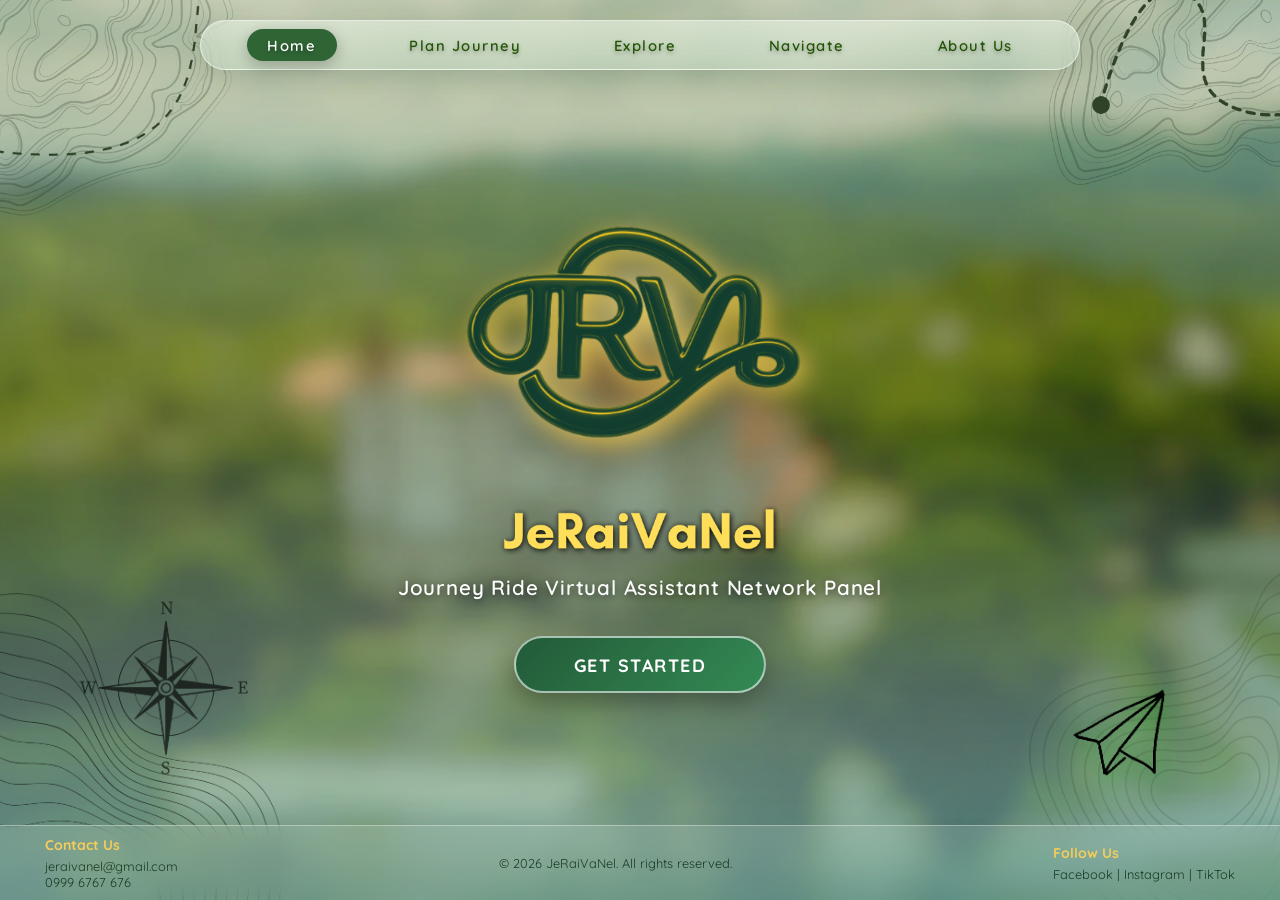
<file: index.html>
<!DOCTYPE html>
<html lang="en">
    <head>
        <meta charset="UTF-8">
        <meta name="viewport" content="width=device-width, initial-scale=1.0">
        <title>JeRaiVaNel | Home</title>

        <!-- Google Fonts -->
        <link rel="preconnect" href="https://fonts.googleapis.com">
        <link rel="preconnect" href="https://fonts.gstatic.com" crossorigin>
        <link href="https://fonts.googleapis.com/css2?family=Quicksand:wght@400;500;600;700;800&display=swap" rel="stylesheet">

        <link rel="stylesheet" href="css/indexstyle.css">
        <link rel="stylesheet" href="css/navbar.css">
        <link rel="stylesheet" href="css/effects.css">
        <link rel="stylesheet" href="css/interface.css">
        <meta property="og:type" content="website">
        
            <meta property="og:title" content="JeRaiVaNeL | Plan Your Journey">
            <meta property="og:description" content="An interactive travel website for Tarlac. Choose a scenic, foodie, or budget journey and see places along the way.">
            <meta property="og:image" content="https://jeraivanel.github.io/JeRaiVaNel/images/index-logo.png">
            <meta property="og:url" content="https://jeraivanel.github.io/JeRaiVaNel/">
            <meta name="twitter:card" content="summary_large_image">
    </head>

    <body>
    <div class="page">

        <!-- Navigation Bar -->
        <nav id="navbar" class="navbar">
    <ul class="nav-links">
        <li><a href="index.html" class="active">Home</a></li>
        <li><a href="plan-journey.html">Plan Journey</a></li>
        <li><a href="explore.html">Explore</a></li>
        <li><a href="navigate.html">Navigate</a></li>
        <li><a href="about.html">About Us</a></li>
    </ul>
    </nav>

        <div class="stage">

            <!-- Corner topo graphics -->
            <img src="images/index-corner-tl.png" alt="" class="bg-element corner-tl">
            <img src="images/index-corner-tr.png" alt="" class="bg-element corner-tr">
            <img src="images/index-corner-bl.png" alt="" class="bg-element corner-bl">
            <img src="images/index-corner-br.png" alt="" class="bg-element corner-br">


            <!-- Animated Airplane GIF -->
            <img src="images/index-airplane.gif" alt="Flying Airplane" class="airplane-moving">

            <main>
                <img src="images/index-logo.png" alt="JeRaiVaNel Logo" class="main-logo">
                <img src="images/index-name.png" alt="JeRaiVaNel" class="name-img">
                <p class="subtitle">Journey Ride Virtual Assistant Network Panel</p>
                <a href="plan-journey.html" class="get-started">GET STARTED</a>
            </main>

        </div>

        <footer>
            <section>
        <h2>Contact Us</h2>
        <p><a href="mailto:jeraivanel@gmail.com">jeraivanel@gmail.com</a></p>
        <p><a href="tel:+639996767676">0999 6767 676</a></p>
    </section>

    <p>&copy; 2026 JeRaiVaNel. All rights reserved.</p>

    <section>
        <h2>Follow Us</h2>
        <p>
            <a href="https://www.facebook.com/profile.php?id=61596336187530" target="_blank" rel="noopener noreferrer">Facebook</a> |
            <a href="https://www.instagram.com/jeraivanel?vrfl=MW1zdnoyZTRwdXl5dw==">Instagram</a> |
            <a href="https://www.tiktok.com/@jeraivanel_?_r=1&_t=ZS-9BHvEFUWlsn">TikTok</a>
        </p>
    </section>
        </footer>

    </div>
        <script src="js/effects.js" defer></script>
    </body>
</html>
</file>
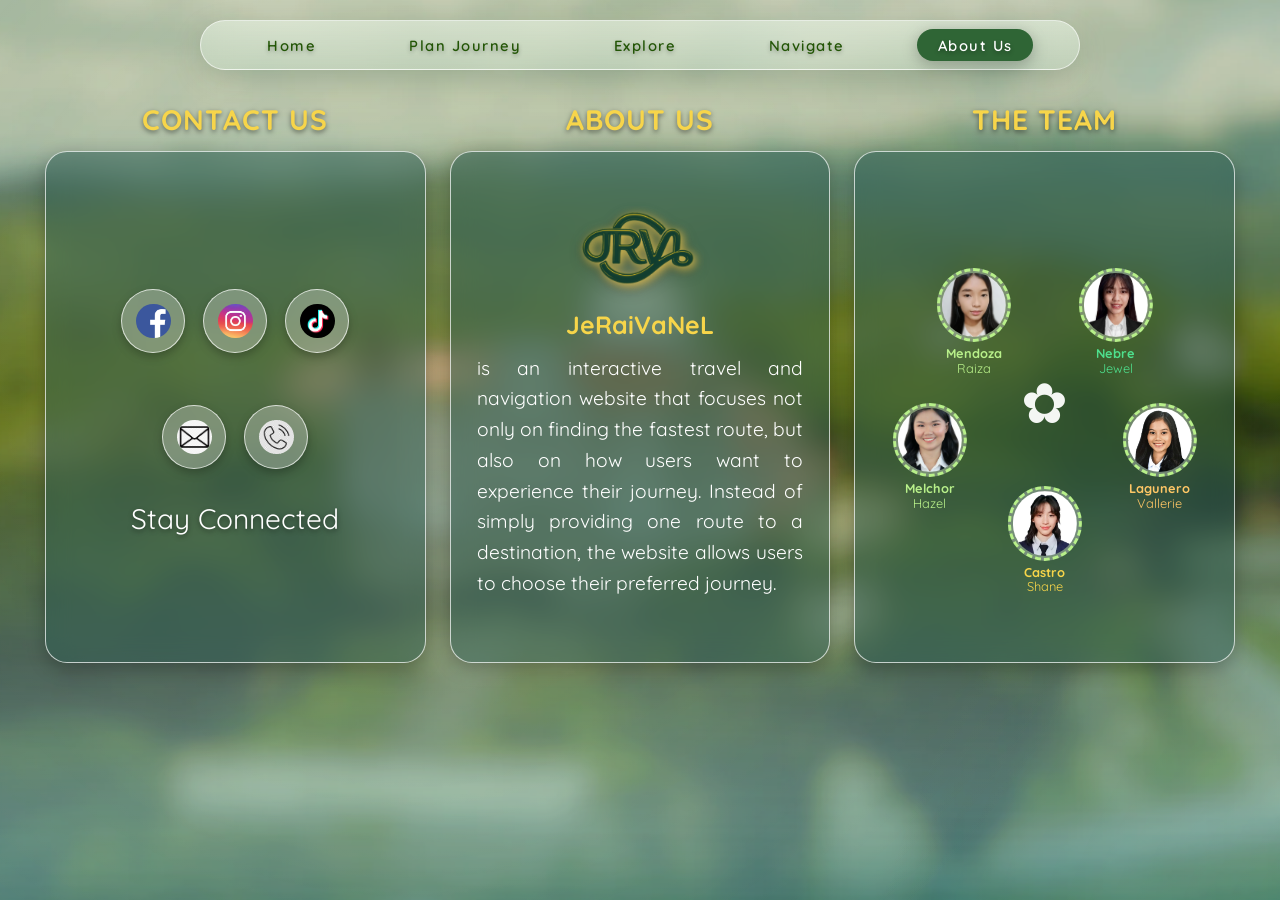
<file: about.html>
<!DOCTYPE html>
  <html lang="en">
    <head>
      <meta charset="UTF-8">
      <meta name="viewport" content="width=device-width, initial-scale=1.0">

      <title>About Us | JeRaiVaNel</title>

      <link rel="preconnect" href="https://fonts.googleapis.com">
      <link rel="preconnect" href="https://fonts.gstatic.com" crossorigin>
      <link href="https://fonts.googleapis.com/css2?family=Quicksand:wght@400;500;600;700;800&display=swap" rel="stylesheet">
      <link rel="stylesheet" href="css/base.css">
      <link rel="stylesheet" href="css/navbar.css">
      <link rel="stylesheet" href="css/effects.css">
      <link rel="stylesheet" href="css/about.css">
      <link rel="stylesheet" href="css/interface.css">
    </head>

        <body data-page="about">
        <nav id="navbar" class="navbar">
          <ul class="nav-links">
            <li><a href="index.html">Home</a></li>
            <li><a href="plan-journey.html">Plan Journey</a></li>
            <li><a href="explore.html">Explore</a></li>
            <li><a href="navigate.html">Navigate</a></li>
            <li><a href="about.html" class="active">About Us</a></li>
          </ul>
        </nav>
        <main class="page">
          <div class="ab-cols">
            <div class="col"><h2>CONTACT US</h2>
              <section class="glass ab-card">
                <p class="social-row">
                  <!--here put thee links to socmeds sa #-->
                  <a href="https://www.facebook.com/profile.php?id=61596336187530" class="social" title="Facebook"><img src="images/facebook.png" alt="Facebook"></a>
                  <a href="https://www.instagram.com/jeraivanel?vrfl=MW1zdnoyZTRwdXl5dw==" class="social" title="Instagram"><img src="images/instagram.jpg" alt="Instagram"></a>
                  <a href="https://www.tiktok.com/@jeraivanel_?_r=1&_t=ZS-9BHvEFUWlsn" class="social" title="TikTok"><img src="images/tiktok.png" alt="TikTok"></a>
                </p>
                <p class="social-row">
                  <a href="mailto:jeraivanel@gmail.com" class="social" title="Email"><img src="images/email.jpg" alt="Email"></a>
                  <a href="tel:+639996767676" class="social" title="Phone"><img src="images/phone.jpg" alt="Phone"></a>
                </p>
                <h3 class="light">Stay Connected</h3>
              </section></div>
            <div class="col"><h2>ABOUT US</h2>
              <section class="glass ab-card"><img class="about-logo" src="images/index-logo.png" alt="JeRaiVaNeL logo"><p class="about-text"><strong>JeRaiVaNeL</strong> is an interactive travel and navigation website that focuses not only on finding the fastest route, but also on how users want to experience their journey. Instead of simply providing one route to a destination, the website allows users to choose their preferred journey.</p></section></div>
            <div class="col"><h2>THE TEAM</h2>
              <section class="glass ab-card"><ul class="team">
                <li class="member m1"><img src="images/raiza.jpg" alt="Raiza Mendoza"><p>Mendoza<span>Raiza</span></p></li>
                <li class="member m2"><img src="images/jewel.jpg" alt="Jewel Nebre"><p>Nebre<span>Jewel</span></p></li>
                <li class="member m3"><img src="images/hazel.jpg" alt="Hazel Melchor"><p>Melchor<span>Hazel</span></p></li>
                <li class="member m4"><img src="images/val.png" alt="Vallerie Lagunero"><p>Lagunero<span>Vallerie</span></p></li>
                <li class="member m5"><img src="images/shane.jpg" alt="Shane Castro"><p>Castro<span>Shane</span></p></li>
              </ul></section></div>
          </div>
        </main>
            <script src="js/effects.js" defer></script>
        </body>
</html>
</file>
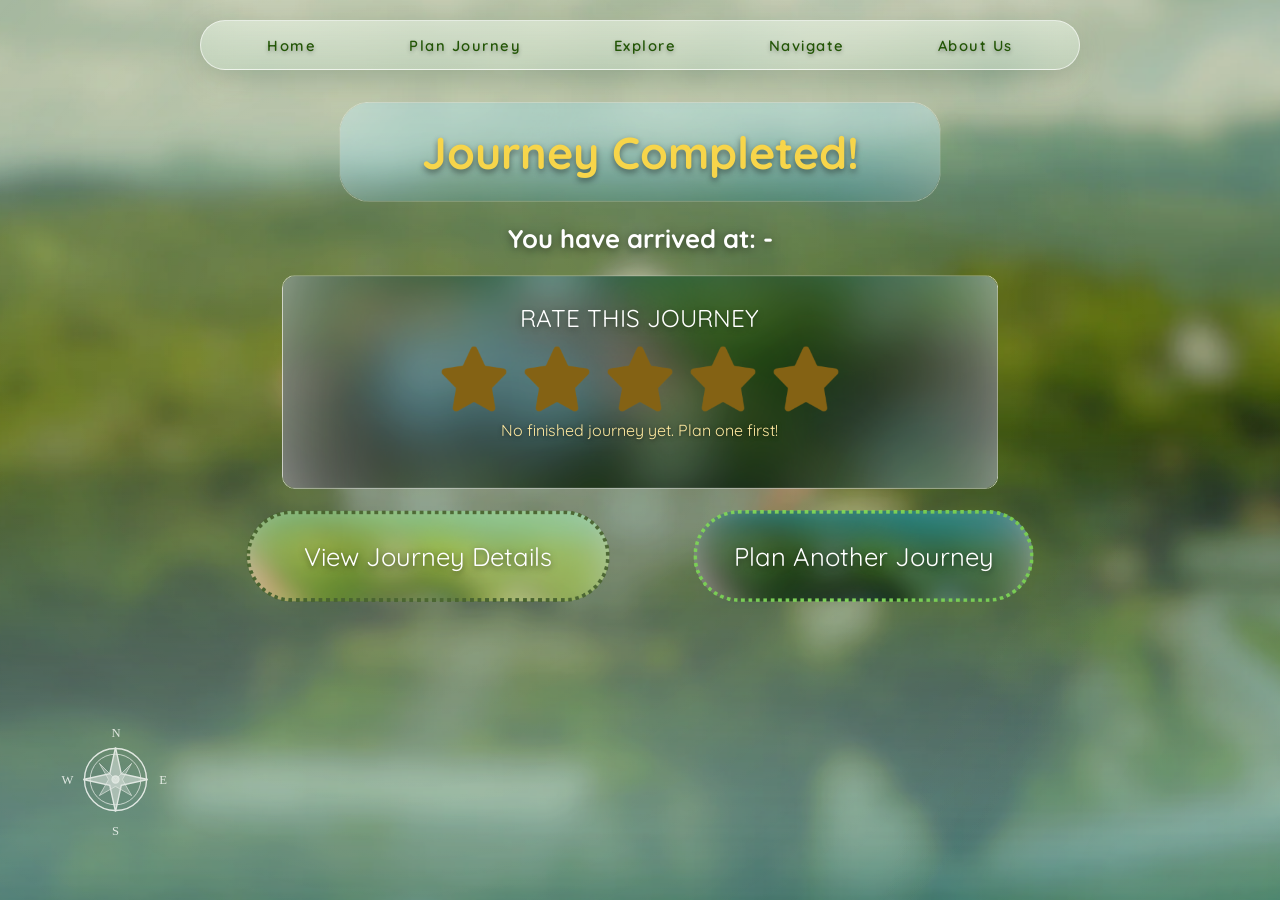
<file: complete-journey.html>
<!DOCTYPE html>
  <html lang="en">
    <head>
      <meta charset="UTF-8">
      <meta name="viewport" content="width=device-width, initial-scale=1.0">

      <title>Journey Completed | JeRaiVaNel</title>

      <link rel="preconnect" href="https://fonts.googleapis.com">
      <link rel="preconnect" href="https://fonts.gstatic.com" crossorigin>
      <link href="https://fonts.googleapis.com/css2?family=Quicksand:wght@400;500;600;700;800&display=swap" rel="stylesheet">
      <link rel="stylesheet" href="css/base.css">
      <link rel="stylesheet" href="css/navbar.css">
      <link rel="stylesheet" href="css/effects.css">
      <link rel="stylesheet" href="css/complete.css">
      <link rel="stylesheet" href="css/interface.css">
    </head>
    
        <body class="page-complete" data-page="complete">
        <nav id="navbar" class="navbar">
          <ul class="nav-links">
            <li><a href="index.html">Home</a></li>
            <li><a href="plan-journey.html">Plan Journey</a></li>
            <li><a href="explore.html">Explore</a></li>
            <li><a href="navigate.html">Navigate</a></li>
            <li><a href="about.html">About Us</a></li>
          </ul>
        </nav>
        <main class="page finish">
          <div class="banner" >Journey Completed!</div>
          <p class="arrived"><span>You have arrived at:</span> <span id="completed-place">...</span></p>
          <section class="rate">
            <h2 >RATE THIS JOURNEY</h2>
            <div class="stars" role="group" aria-label="Rate this journey from 1 to 5 stars">
              <button class="star" type="button" aria-label="1 star"></button><button class="star" type="button" aria-label="2 stars"></button>
              <button class="star" type="button" aria-label="3 stars"></button><button class="star" type="button" aria-label="4 stars"></button>
              <button class="star" type="button" aria-label="5 stars"></button>
            </div>
            <p id="rating-msg" class="msg"></p>
          </section>
          <div class="done-act">
            <a id="view-link" class="pic-btn pic-view" href="journey-details.html" >View Journey Details</a>
            <a id="plan-link" class="pic-btn pic-plan" href="plan-journey.html">Plan Another Journey</a>
          </div>
        </main>
        <div class="compass" aria-hidden="true"></div>
        <script src="js/app.js"></script>
            <script src="js/effects.js" defer></script>
        </body>
  </html>
</file>
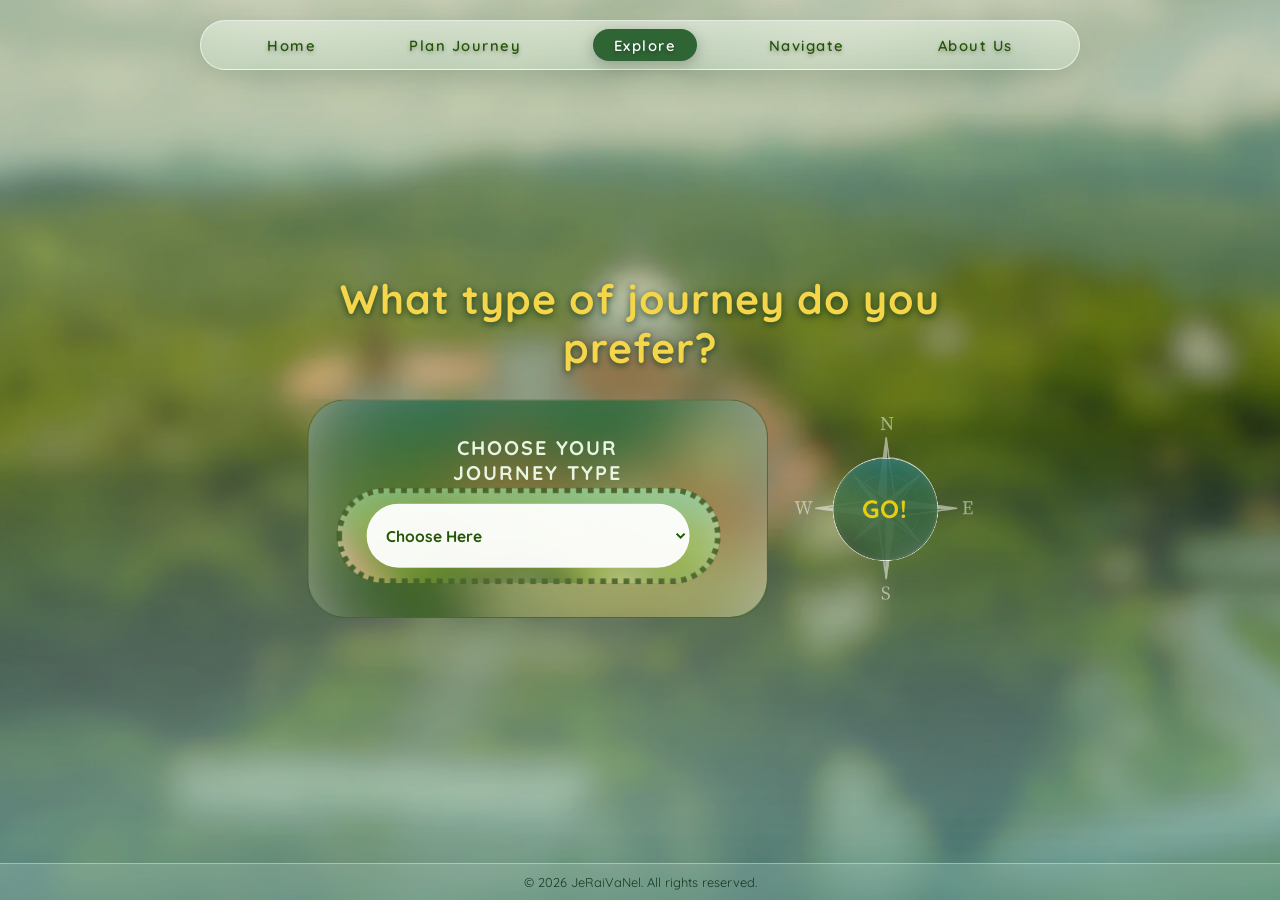
<file: explore.html>
<!DOCTYPE html>
<html lang="en">
<head>
    <meta charset="UTF-8">
    <meta name="viewport" content="width=device-width, initial-scale=1.0">
    <title>JeRaiVaNel | Explore</title>

    <link rel="stylesheet" href="css/explorestyle.css">
    <link rel="stylesheet" href="css/navbar.css">
    <link rel="stylesheet" href="css/effects.css">

    <link rel="preconnect" href="https://fonts.googleapis.com">
    <link rel="preconnect" href="https://fonts.gstatic.com" crossorigin>
    <link href="https://fonts.googleapis.com/css2?family=Quicksand:wght@400;500;600;700;800&display=swap" rel="stylesheet">
    <link rel="stylesheet" href="css/interface.css">
</head>
    <body>

        <nav id="navbar" class="navbar">
        <ul class="nav-links">
            <li><a href="index.html">Home</a></li>
            <li><a href="plan-journey.html">Plan Journey</a></li>
            <li><a href="explore.html" class="active">Explore</a></li>
            <li><a href="navigate.html">Navigate</a></li>
            <li><a href="about.html">About Us</a></li>
    </ul>
    </nav>

        <main>
            <h1>What type of journey do you prefer?</h1>

            <!-- JOURNEY TYPE CARD + GO BUTTON (side by side) -->
            <div class="journey-row">

                <section class="select-card">
                    <img src="images/E_type.png" class="card-border" alt="">

                    <h2 class="border-title">CHOOSE YOUR<br>JOURNEY TYPE</h2>

                    <div class="pill">
                        <img src="images/E_choose_here.png" alt="">
                        <label for="journey-type" class="sr-only">Journey type</label>
                        <select id="journey-type" name="journey-type">
                            <option value="">Choose Here</option>
                            <option value="Scenic">Scenic</option>
                            <option value="Foodie">Foodie</option>
                            <option value="Budget">Budget</option>
                        </select>
                    </div>
                </section>

                <button type="button" id="save-type-btn" aria-label="Go">
                    <img src="images/E_button.png" class="next-image" alt="">
                    <span class="next-subtitle">GO!</span>
                </button>

            </div>

            <p id="type-message" aria-live="polite"></p>
        </main>

        <footer>
            <p>&copy; 2026 JeRaiVaNel. All rights reserved.</p>
        </footer>

        <script src="js/journey.js"></script>
        <script src="js/explore.js"></script>
        <script src="js/effects.js" defer></script>
    </body>
</html>
</file>
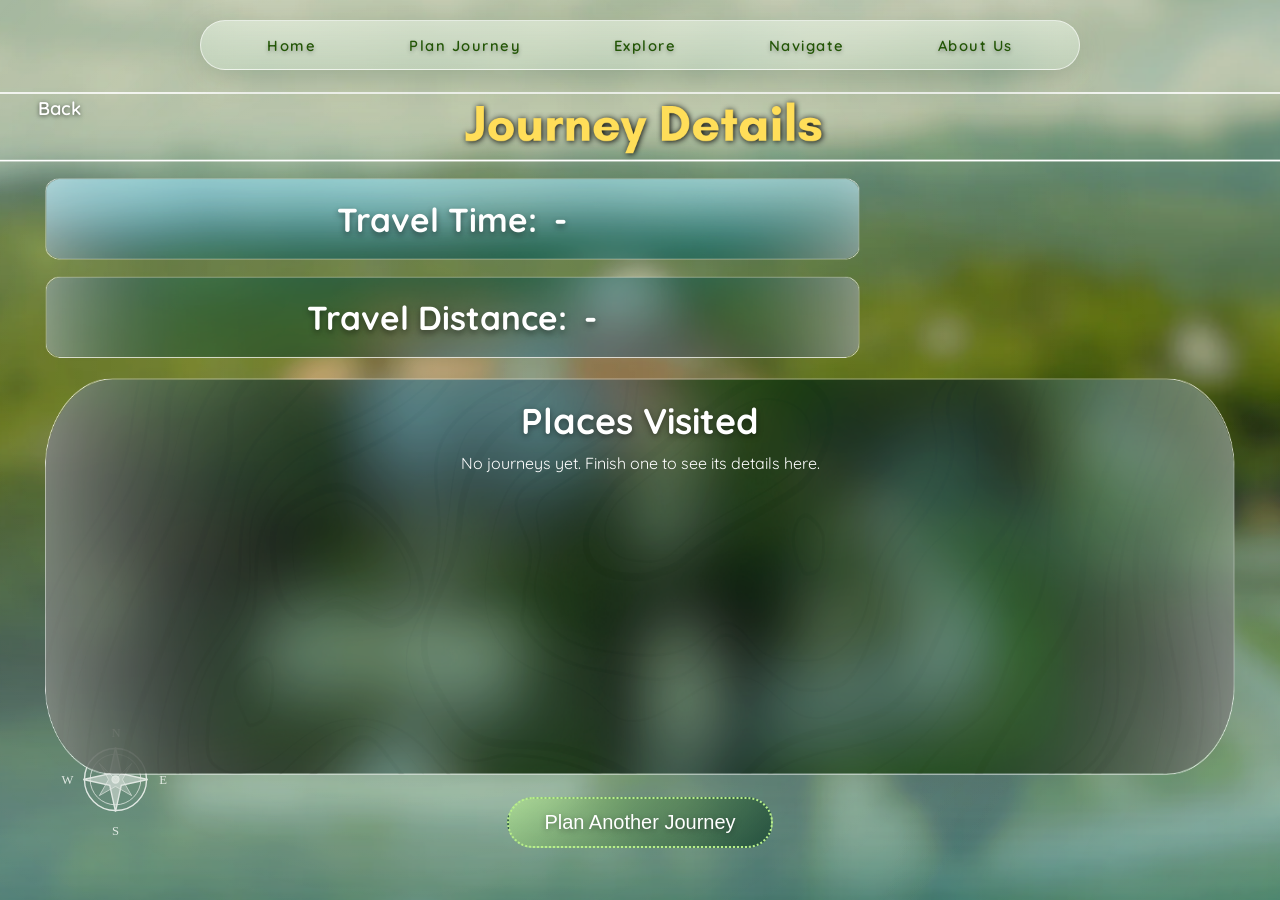
<file: journey-details.html>
<!DOCTYPE html>
  <html lang="en">
    <head>
      <meta charset="UTF-8">
      <meta name="viewport" content="width=device-width, initial-scale=1.0">

      <title>Journey Details | JeRaiVaNel</title>
      
      <link rel="preconnect" href="https://fonts.googleapis.com">
      <link rel="preconnect" href="https://fonts.gstatic.com" crossorigin>
      <link href="https://fonts.googleapis.com/css2?family=Quicksand:wght@400;500;600;700;800&display=swap" rel="stylesheet">
      <link rel="stylesheet" href="css/base.css">
      <link rel="stylesheet" href="css/navbar.css">
      <link rel="stylesheet" href="css/effects.css">
      <link rel="stylesheet" href="css/details.css">
          <link rel="stylesheet" href="css/interface.css">
      </head>
      <body data-page="details">
      <nav id="navbar" class="navbar">
        <ul class="nav-links">
          <li><a href="index.html">Home</a></li>
          <li><a href="plan-journey.html">Plan Journey</a></li>
          <li><a href="explore.html">Explore</a></li>
          <li><a href="navigate.html">Navigate</a></li>
          <li><a href="about.html">About Us</a></li>
        </ul>
      </nav>
      <main class="page dt">
        <a class="back" href="complete-journey.html" data-back>Back</a>
        <img class="dt-title" src="images/jd-title.png" alt="Journey Details">
        <section class="dt-top">
          <div>
            <p class="stat stat-time">Travel Time:<span id="dt-time">...</span></p>
            <p class="stat stat-dist">Travel Distance:<span id="dt-dist">...</span></p>
            <p class="route-line" id="dt-route" hidden></p>
          </div>
          <div class="badge" id="dt-badge"></div>
        </section>
        <section class="visited">
          <h2 >Places Visited</h2>
          <ul id="dt-places" class="polaroids"></ul>
        </section>
        <div class="dt-act"><a class="btn" href="plan-journey.html">Plan Another Journey</a></div>
      </main>
      <div class="compass" aria-hidden="true"></div>
      <script src="js/app.js"></script>
          <script src="js/effects.js" defer></script>
      </body>
</html>
</file>
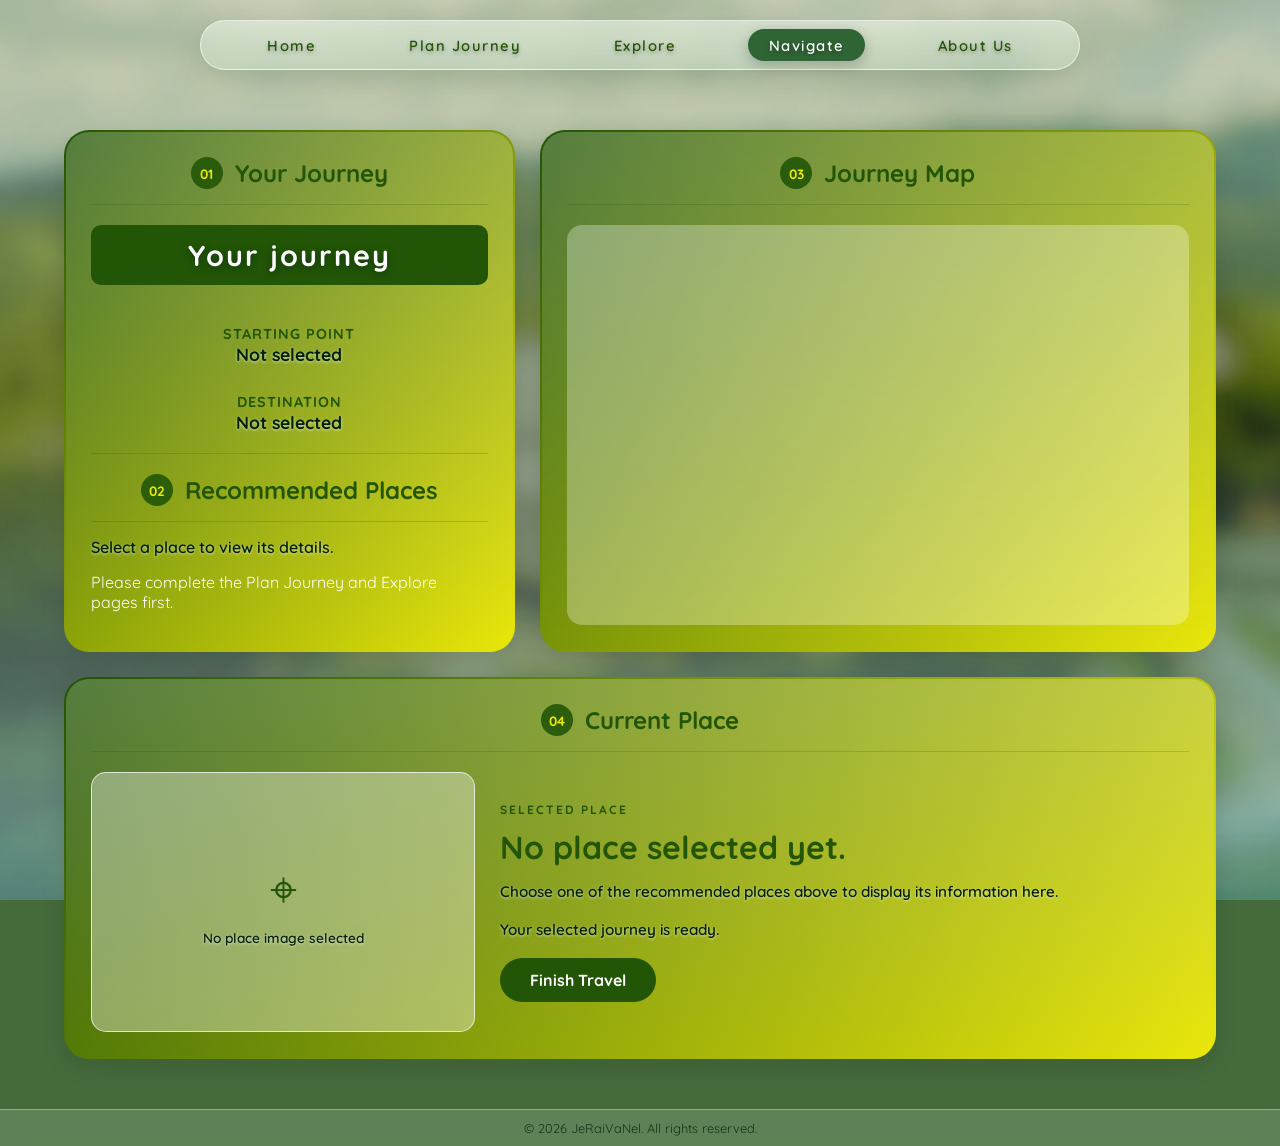
<file: navigate.html>
<!DOCTYPE html>
<html lang="en">

<head>
    <meta charset="UTF-8">
    <meta name="viewport" content="width=device-width, initial-scale=1.0">

    <title>JeRaiVaNeL | Navigate</title>

    <!-- Google Font -->
    <link rel="preconnect" href="https://fonts.googleapis.com">
    <link rel="preconnect" href="https://fonts.gstatic.com" crossorigin>
    <link href="https://fonts.googleapis.com/css2?family=Quicksand:wght@400;500;600;700;800&display=swap" rel="stylesheet">

    <!-- CSS -->
    <link rel="stylesheet" href="css/navigatestyle.css">
    <link rel="stylesheet" href="css/navbar.css">
    <link rel="stylesheet" href="css/effects.css">
    <link rel="stylesheet" href="css/interface.css">
</head>

<body>
    <nav id="navbar" class="navbar">
  <ul class="nav-links">
    <li><a href="index.html">Home</a></li>
    <li><a href="plan-journey.html">Plan Journey</a></li>
    <li><a href="explore.html">Explore</a></li>
    <li><a href="navigate.html" class="active">Navigate</a></li>
    <li><a href="about.html">About Us</a></li>
  </ul>
</nav>

    <main>

        <!-- TOP TWO-COLUMN LAYOUT -->

        <div class="navigate-layout">

            <!-- 
                 LEFT PANEL: JOURNEY AND PLACES -->

            <section class="journey-panel">

                <div class="panel-heading">
                    <span class="panel-number">01</span>
                    <h2>Your Journey</h2>
                </div>

                <h1 id="journey-type-label">Your Journey</h1>

                <!-- STARTING POINT -->
                <div class="route-details">

                    <div class="route-item">
                        <span class="route-marker start-marker"></span>

                        <div>
                            <strong>Starting point</strong>
                            <p id="route-start">Loading...</p>
                        </div>
                    </div>

                    <div class="route-line"></div>

                    <!-- DESTINATION -->
                    <div class="route-item">
                        <span class="route-marker destination-marker"></span>

                        <div>
                            <strong>Destination</strong>
                            <p id="route-destination">Loading...</p>
                        </div>
                    </div>

                </div>


                <!-- RECOMMENDED PLACES -->

                <div class="recommended-section">

                    <div class="panel-heading">
                        <span class="panel-number">02</span>
                        <h2>Recommended Places</h2>
                    </div>

                    <p class="section-description">
                        Select a place to view its details.
                    </p>

                    <ul id="places-list">
                        <li>Place recommendations will appear here.</li>
                    </ul>

                </div>

            </section>


            <!-- 
                 RIGHT PANEL: MAP -->

            <section class="map-panel">

                <div class="panel-heading">
                    <span class="panel-number">03</span>
                    <h2>Journey Map</h2>
                </div>

                <div class="map-wrapper">

                    <iframe
                        id="map"
                        title="Map"
                        width="100%"
                        height="400">
                    </iframe>

                </div>

               

            </section>

        </div>


        <!--
             BOTTOM PANEL: CURRENT PLACE -->

        <section class="current-place-panel">

            <div class="panel-heading">
                <span class="panel-number">04</span>
                <h2>Current Place</h2>
            </div>

            <div class="current-place-layout">

                <!-- PLACE IMAGE -->

                <div class="current-place-image">

                    <img
                        id="current-place-img"
                        alt="Selected place"
                        hidden>

                    <div class="image-empty">
                        <span class="empty-icon">⌖</span>
                        <p>No place image selected</p>
                    </div>

                </div>


                <!-- PLACE INFORMATION -->

                <div class="current-place-information">

                    <span class="current-place-label">
                        SELECTED PLACE
                    </span>

                    <h2 id="current-place-name">
                        No current place selected yet
                    </h2>

                    <p id="current-place-desc">
                        Choose one of the recommended places above to
                        display its information here.
                    </p>

                    <p id="navigate-message">
                        Your selected journey is ready.
                    </p>

                    <button type="button" id="complete-btn">
                        Finish Travel
                    </button>

                </div>

            </div>

        </section>

    </main>


    <!-- 
         FOOTER - ORIGINAL -->

    <footer>
        <p>&copy; 2026 JeRaiVaNel. All rights reserved.</p>
    </footer>


    <!-- 
         JAVASCRIPT FILES -->

    <script src="js/journey.js"></script>
    <script src="js/places.js"></script>
    <script src="js/navigate.js"></script>

    <script src="js/effects.js" defer></script>
</body>
</html>
</file>
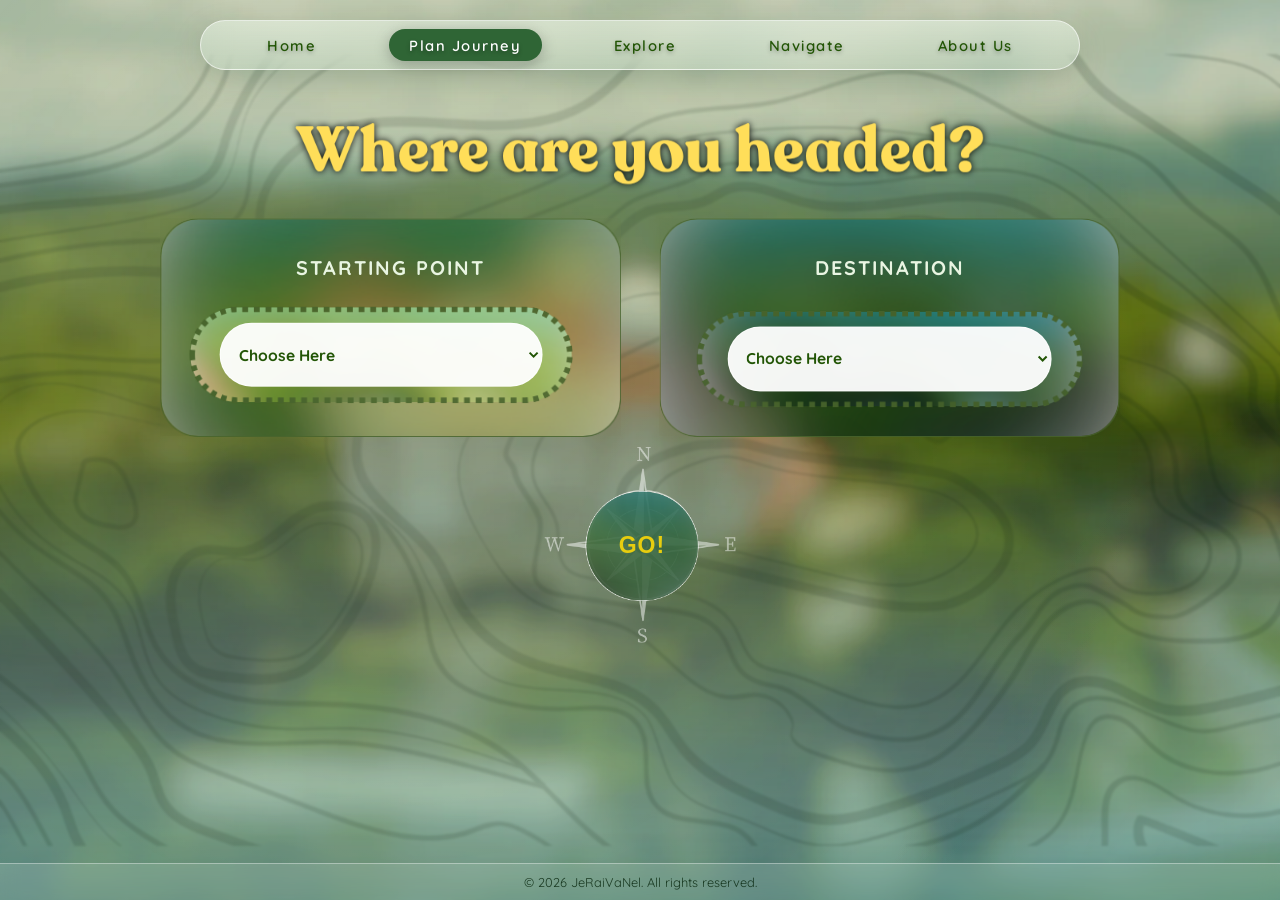
<file: plan-journey.html>
<!DOCTYPE html>
<html lang="en">
<head>
    <meta charset="UTF-8">
    <meta name="viewport" content="width=device-width, initial-scale=1.0">

    <title>JeRaiVaNeL | Plan Journey</title>

    <!-- Google Font -->
    <link rel="preconnect" href="https://fonts.googleapis.com">
    <link rel="preconnect" href="https://fonts.gstatic.com" crossorigin>
    <link href="https://fonts.googleapis.com/css2?family=Quicksand:wght@400;500;600;700;800&display=swap" rel="stylesheet">

    <!-- CSS -->
    <link rel="stylesheet" href="css/planstyle.css">
    <link rel="stylesheet" href="css/navbar.css">
    <link rel="stylesheet" href="css/effects.css">
    <link rel="stylesheet" href="css/interface.css">
</head>

<body class="page-plan">

    <div class="page-content">

        <!--
             NAVIGATION BAR
         -->

        <nav id="navbar" class="navbar">
  <ul class="nav-links">
    <li><a href="index.html">Home</a></li>
    <li><a href="plan-journey.html" class="active">Plan Journey</a></li>
    <li><a href="explore.html">Explore</a></li>
    <li><a href="navigate.html">Navigate</a></li>
    <li><a href="about.html">About Us</a></li>
  </ul>
</nav>


        <!-- 
             MAIN CONTENT
         -->

        <main class="main-content">

            <!-- HEADING IMAGE -->

            <div class="heading-container">
                <img src="images/plan-heading.png" class="heading-image" alt="Where are you headed?">
            </div>

            <!-- JOURNEY SELECTION CARDS -->
            <div class="journey-container">

                <!-- LEFT CARD: STARTING POINT -->
                <div class="select-card start-card">
                    <img src="images/plan-border-start.png" class="card-border" alt="">
                    <span class="border-title">STARTING POINT</span>
                    <div class="pill">
                        <img src="images/plan-pill-start.png" alt="">
                        <select id="start" name="start">
                            <option value="">Choose Here</option>
                            <option value="Capas">Capas</option>
                            <option value="Concepcion">Concepcion</option>
                            <option value="Tarlac City">Tarlac City</option>
                            <option value="Gerona">Gerona</option>
                            <option value="La Paz">La Paz</option>
                        </select>
                    </div>
                </div>

                <!-- RIGHT CARD: DESTINATION -->
                <div class="select-card destination-card">
                    <img src="images/plan-border-destination.png" class="card-border" alt="">
                    <span class="border-title">DESTINATION</span>
                    <div class="pill">
                        <img src="images/plan-pill-destination.png" alt="">
                        <select id="destination" name="destination">
                            <option value="">Choose Here</option>
                            <option value="Capas">Capas</option>
                            <option value="Concepcion">Concepcion</option>
                            <option value="Tarlac City">Tarlac City</option>
                            <option value="Gerona">Gerona</option>
                            <option value="La Paz">La Paz</option>
                        </select>
                    </div>
                </div>

            </div>

            <!-- NEXT BUTTON -->
            <button type="button" id="save-route-btn">
                <img src="images/plan-compass.png" class="next-image" alt="">
                <span class="next-subtitle">GO!</span>
            </button>

            <!-- ROUTE MESSAGE -->

            <p id="route-message"></p>

        </main>


        <!-- 
             FOOTER
         -->

        <footer>
           <p>&copy; 2026 JeRaiVaNel. All rights reserved.</p>
        </footer>

    </div>


    <!-- 
         JAVASCRIPT FILES -->

    <script src="js/journey.js"></script>
    <script src="js/plan-journey.js"></script>

    <script src="js/effects.js" defer></script>
</body>
</html>
</file>
<file: css/indexstyle.css>
* { margin: 0; padding: 0; box-sizing: border-box; }
img { max-width: 100%; height: auto; }

/*sizes*/

:root {
    --logo-w: clamp(280px, 30vw, 520px);
    --name-w: clamp(200px, 22vw, 380px);
    --plane-w: clamp(110px, 15vw, 215px);

    /* corner graphics: same idea as the plane - they have a minimum
       and a maximum size, so they never shrink away on small screens */
    --tl-w: clamp(170px, 28.35vw, 560px);
    --tr-w: clamp(190px, 32.67vw, 640px);
    --bl-w: clamp(250px, 44.6vw, 880px);
    --br-w: clamp(150px, 26.2vw, 520px);
    --corner-drop: clamp(0px, 5vw, 85px);   /* pushes the bottom corners down on desktop to match your original */
}

html { overflow-x: hidden; }

body {
    font-family: 'Quicksand', sans-serif;
    min-height: 100vh;
    min-height: 100dvh;
    color: #fff;
    overflow-x: hidden;
    position: relative;
}

body::before {
    content: '';
    position: fixed;
    inset: 0;
    background: rgba(255, 255, 255, 0.08);
    backdrop-filter: blur(1.5px);
    z-index: -1;
}

/* whole page grows with  content */
.page {
    position: relative;
    min-height: 100vh;
    min-height: 100dvh;
    display: flex;
    flex-direction: column;
    overflow: hidden;
}

.stage {
    position: relative;
    flex: 1;
    display: flex;
    flex-direction: column;
}

/* Corner graphics */
.bg-element {
    position: absolute;
    z-index: 1;
    pointer-events: none;
    opacity: 0.95;
    max-width: none;
    height: auto;
}

.corner-tl { width: var(--tl-w); left:  calc(var(--tl-w) * -0.323); top:    calc(var(--tl-w) * -0.300); }
.corner-tr { width: var(--tr-w); right: calc(var(--tr-w) * -0.447); top:    calc(var(--tr-w) * -0.387); }
.corner-bl { width: var(--bl-w); left:  calc(var(--bl-w) * -0.504); bottom: calc(var(--bl-w) * -0.532 - var(--corner-drop)); }
.corner-br { width: var(--br-w); right: calc(var(--br-w) * -0.251); bottom: calc(var(--br-w) * -0.239 - var(--corner-drop)); }

/* Airplane GIF sa bottom right */
.airplane-moving {
    position: absolute;
    z-index: 3;
    width: var(--plane-w);
    max-width: none;
    right: calc(var(--plane-w) * 0.6);
    bottom: calc(var(--plane-w) * -0.1);
    pointer-events: none;
    filter: drop-shadow(0 8px 12px rgba(10, 151, 8, 0.895));
}

/* Main Content  */
main {
    flex: 1;
    display: flex;
    flex-direction: column;
    align-items: center;
    justify-content: center;
    text-align: center;
    padding: clamp(100px, 9vw, 150px) 20px 40px;
    position: relative;
    z-index: 2;
}

.main-logo {
    display: block;
    width: var(--logo-w);
    margin-bottom: clamp(8px, 2.5vw, 36px);
    filter: drop-shadow(0 12px 20px rgba(0, 0, 0, 0.35));
}

.name-img {
    display: block;
    width: var(--name-w);
    margin-bottom: clamp(10px, 1.5vw, 24px);
    filter: drop-shadow(0 12px 20px rgba(0, 0, 0, 0.35));
}

.subtitle {
    font-size: clamp(0.9rem, 1.6vw, 2rem);
    font-weight: 600;
    color: #ffffff;
    text-shadow: 0 2px 10px rgba(0, 0, 0, 0.6);
    letter-spacing: 0.8px;
    margin-bottom: clamp(20px, 2.8vw, 45px);
    max-width: 92vw;
}

.get-started {
    display: inline-block;
    cursor: pointer;
    background: linear-gradient(135deg, #225a38, #348a54);
    color: #ffffff;
    padding: clamp(12px, 1.2vw, 22px) clamp(35px, 4.5vw, 80px);
    font-size: clamp(0.95rem, 1.4vw, 1.7rem);
    font-weight: 700;
    letter-spacing: 1.5px;
    text-decoration: none;
    border-radius: 50px;
    border: 2px solid rgba(255, 255, 255, 0.6);
    box-shadow: 0 10px 25px rgba(0, 0, 0, 0.3);
    transition: all 0.3s ease;
}

.get-started:hover {
    transform: translateY(-3px) scale(1.02);
    background: linear-gradient(135deg, #286d44, #3da162);
    box-shadow: 0 15px 35px rgba(0, 0, 0, 0.4);
}

/* media queries */
@media (max-width: 768px) {
    main { padding: 110px 16px 30px; }
}
</file>
<file: css/navbar.css>
/*  Navigation Bar (bg the white one behind the texts) */

.navbar {
    position: fixed;
    top: clamp(12px, 1.6vw, 24px);
    left: 50%;
    transform: translateX(-50%);
    width: min(92%, 880px);
    background: linear-gradient(180deg, rgba(235, 247, 232, 0.55), rgba(200, 225, 205, 0.4));
    backdrop-filter: blur(14px);
    -webkit-backdrop-filter: blur(14px);
    border: 1px solid rgba(255, 255, 255, 0.6);
    border-radius: 60px;
    padding: clamp(6px, 0.6vw, 9px) clamp(14px, 1.8vw, 28px);
    z-index: 100;
    box-shadow: 0 10px 30px rgba(7, 48, 28, 0.18);
}

.nav-links {
    list-style: none;
    display: flex;
    flex-wrap: wrap;
    justify-content: space-around;
    align-items: center;
    gap: 6px;
    margin: 0;
    padding: 0;
}

.nav-links li a {
    display: inline-block;
    text-decoration: none;
    color: #225505;
    font-family: 'Quicksand', sans-serif;
    font-size: clamp(0.8rem, 1.15vw, 1.15rem);
    font-weight: 600;
    letter-spacing: 1.5px;
    text-transform: capitalize;
    white-space: nowrap;
    padding: clamp(5px, 0.5vw, 8px) clamp(12px, 1.6vw, 24px);
    border-radius: 40px;
    transition: all 0.3s ease;
    text-shadow: 0 2px 4px rgba(0, 0, 0, 0.3);
}

.nav-links li a:hover,
.nav-links li a.active {
    background: #2f6535;
    color: #fff;
    box-shadow: 0 4px 15px rgba(0, 0, 0, 0.25);
}

/*  Footer  */

footer section h2 {
    font-size: 1.1em;
    font-weight: 700;
    margin-bottom: 4px;
    color: #f4cd5a;
}
footer {
    display: flex;
    justify-content: space-between;
    align-items: center;
    padding: 10px clamp(20px, 3.5vw, 70px);
    background: rgba(229, 248, 236, 0.16);
    backdrop-filter: blur(9px);
    -webkit-backdrop-filter: blur(9px);
    font-family: 'Quicksand', sans-serif;
    font-size: clamp(0.8rem, 1vw, 1.1rem);
    border-top: 1px solid rgba(255, 255, 255, 0.35);
    position: relative;
    z-index: 10;
    flex-shrink: 0;
    margin-top: auto;
    gap: 15px;
}

footer p {
    color: #032008cc;
}

/* media queries */
@media (max-width: 768px) {
    .navbar { width: 95%; padding: 8px; }
    .nav-links { justify-content: center; gap: 2px; }
    .nav-links li a { letter-spacing: 0.5px; padding: 6px 10px; font-size: 0.8rem; }
    footer { flex-direction: column; gap: 8px; text-align: center; padding: 12px 16px; }
}

@media (max-width: 480px) {
    .nav-links li a { font-size: 0.72rem; padding: 6px 8px; }
}

body:has(> footer) { 
    display: flex; 
    flex-direction: column; 
    min-height: 100vh; 
}

footer a { 
    color: inherit; 
    text-decoration: none; 
}
footer a:hover { 
    color: #f4cd5a; 
    text-decoration: underline; 
}
</file>
<file: css/effects.css>
/*  effects css for every page, should be linked to effects.js*/

html { overflow-x: hidden; }

@keyframes fx-fade-up   
{from { opacity: 0; transform: translateY(28px);} to {opacity: 1; transform: translateY(0);}}

@keyframes fx-fade-down 
{from {opacity: 0; transform: translateY(-24px);} to {opacity: 1; transform: translateY(0);}}

@keyframes fx-from-left  
{from {opacity: 0; transform: translateX(-45px);} to {opacity: 1; transform: translateX(0);}}

@keyframes fx-from-right
{from {opacity: 0; transform: translateX(45px);} to {opacity: 1; transform: translateX(0);}}

@keyframes fx-pop      
{ 0% {opacity: 0; transform: scale(0.82);} 
    70% {transform: scale(1.04);} 
    100% {opacity: 1; transform: scale(1); } 
}

@keyframes fx-nav-in
{from {opacity: 0; transform: translate(-50%, -34px);} to {opacity: 1; transform: translate(-50%, 0);}}

@keyframes fx-float 
{   0%, 
    100% {transform: translateY(0);} 
    50% {transform: translateY(-10px);}}

@keyframes fx-bob       
{    0%, 
    100% {transform: translate(0, 0);} 
    50% {transform: translate(6px, -8px);}}

@keyframes fx-drift     
{   0%, 
    100% {transform: translate(0, 0);} 
    50% {transform: translate(10px, 8px);}}

@keyframes fx-glow     
{   0%, 
    100% {filter: drop-shadow(0 0 0 rgba(234, 231, 10, 0));} 
    50% {filter: drop-shadow(0 0 14px rgba(234, 231, 10, 0.85));}}

@keyframes fx-btn-pulse
{   0%, 
    100% {box-shadow: 0 10px 25px rgba(0,0,0,.3), 0 0 0 0 rgba(255,255,255,.55);} 
    50% {box-shadow: 0 10px 25px rgba(0,0,0,.3), 0 0 0 14px rgba(255,255,255,0);}}

@keyframes fx-shine     
{   0% { left: -80%; } 
    55%, 
    100% { left: 130%; } 
}

@keyframes fx-title-glow 
{   0%, 
    100% {text-shadow: 0 2px 5px rgba(13,53,4,.5);} 
    50% {text-shadow: 0 2px 5px rgba(13,53,4,.5), 0 0 18px rgba(234,231,10,.65);}}
@keyframes fx-sel-pulse 
{   0%, 
    100% {box-shadow: 0 0 0 0 rgba(34,85,5,.35);} 
    50% {box-shadow: 0 0 0 7px rgba(34,85,5,0);}
}
    
@keyframes fx-flash     
{   0% {opacity: 0; transform: translateY(8px);} 
    100% {opacity: 1; transform: translateY(0);}
}

@keyframes fx-ambient   
{   0% {background-position: 0% 0%, 100% 100%;} 
    100% {background-position: 100% 60%, 0% 20%;} 
}
@keyframes fx-rise      
{   0% {transform: translateY(0) translateX(0); opacity: 0;} 
    12% {opacity: var(--o, .6);} 
    85% {opacity: var(--o, .6);} 
    100% {transform: translateY(-115vh) translateX(var(--dx, 30px)); opacity: 0;}
}

@keyframes fx-ripple    
{ to {transform: scale(4); opacity: 0;} 
}


/* css for floating particless */
body::after {
    content: '';
    position: fixed;
    inset: 0;
    z-index: 1;
    pointer-events: none;
    background:
        radial-gradient(circle at 20% 25%, rgba(255, 255, 210, 0.16), transparent 38%),
        radial-gradient(circle at 80% 75%, rgba(190, 255, 200, 0.14), transparent 40%);
    background-size: 160% 160%, 160% 160%;
    animation: fx-ambient 18s ease-in-out infinite alternate;
}

.fx-particles { position: fixed; inset: 0; z-index: 1; pointer-events: none; overflow: hidden; }
.fx-particle {
    position: absolute;
    bottom: -20px;
    border-radius: 50%;
    animation: fx-rise linear infinite;
}

/*  navigation bar  */
.navbar { 
    animation: fx-nav-in 0.7s cubic-bezier(.2,.8,.2,1) backwards; 
    transition: background .3s ease, box-shadow .3s ease, padding .3s ease; 
}

.navbar.scrolled { 
    background: rgba(255, 255, 255, 0.22); 
    box-shadow: 0 12px 34px rgba(0, 0, 0, 0.22); 
}

.nav-links li a:hover {transform: translateY(-2px);}

.nav-links li a.active {animation: fx-glow 3.2s ease-in-out infinite;}


/*  footer  */
footer { animation: fx-fade-up 0.8s ease-out 0.4s backwards; }

/*  HOME PAGE  */
.main-logo  {animation: fx-pop 0.9s cubic-bezier(.2,.8,.2,1) 0.15s backwards, fx-float 5s ease-in-out 1.2s infinite;}

.name-img   {animation: fx-fade-up 0.8s ease-out 0.4s backwards;}

.subtitle   {animation: fx-fade-up 0.8s ease-out 0.6s backwards;}

.get-started {
    position: relative;
    overflow: hidden;
    animation: fx-fade-up 0.8s ease-out 0.8s backwards, fx-btn-pulse 2.6s ease-in-out 1.8s infinite;
}
.get-started::after {
    content: '';
    position: absolute;
    top: 0; left: -80%;
    width: 50%; height: 100%;
    background: linear-gradient(100deg, transparent, rgba(255,255,255,.45), transparent);
    transform: skewX(-20deg);
    animation: fx-shine 3.6s ease-in-out 2s infinite;
}
.airplane-moving {animation: fx-bob 4.5s ease-in-out infinite;}
.corner-tl, .corner-bl {animation: fx-drift 14s ease-in-out infinite;}
.corner-tr, .corner-br {animation: fx-drift 16s ease-in-out -6s infinite reverse;}

/*  PLAN PAGE  */
.heading-container {animation: fx-fade-down 0.8s cubic-bezier(.2,.8,.2,1) 0.1s backwards;}
.heading-image     {animation: fx-float 6s ease-in-out 1s infinite;}
.start-card        {animation: fx-from-left 0.8s cubic-bezier(.2,.8,.2,1) 0.3s backwards;} 
.destination-card  {animation: fx-from-right 0.8s cubic-bezier(.2,.8,.2,1) 0.45s backwards;}
#save-route-btn    {animation: fx-pop 0.7s ease-out 0.8s backwards;}

/* EXPLORE PAGE  */
main h1 {animation: fx-fade-down 0.8s cubic-bezier(.2,.8,.2,1) 0.1s backwards, fx-title-glow 4s ease-in-out 1s infinite;}

.journey-row .select-card {animation: fx-pop 0.8s cubic-bezier(.2,.8,.2,1) 0.3s backwards;}
#save-type-btn     {animation: fx-pop 0.7s ease-out 0.7s backwards;}

/*  cards: hover lift  */
.select-card {transition: transform .3s ease, filter .3s ease;}

.select-card:hover {transform: translateY(-5px) scale(1.015); 
    filter: drop-shadow(0 12px 18px rgba(0,0,0,.25)); 
}

.pill select {transition: box-shadow .25s ease, border-color .25s ease, background .25s ease;}

.pill select:hover { 
    background: #fff; 
    box-shadow: 0 0 0 3px rgba(255,255,255,.55); 
}

/* GO compass buttons  */
#save-route-btn, #save-type-btn {transition: transform .3s ease;}
.next-image { 
    transition: transform .6s cubic-bezier(.2,.8,.2,1); 
    animation: fx-glow 3s ease-in-out 1.5s infinite; 
}

#save-route-btn:hover .next-image,
#save-type-btn:hover .next-image {transform: rotate(18deg);}

#save-route-btn:active, #save-type-btn:active {transform: scale(0.94);}

.next-subtitle {transition: letter-spacing .3s ease;}

#save-route-btn:hover .next-subtitle,
#save-type-btn:hover .next-subtitle {letter-spacing: 3px;}

/*  messages  */
#route-message:not(:empty), #type-message:not(:empty) {animation: fx-flash .4s ease-out;}

/*  NAVIGATE PAGE  */
.journey-panel          {animation: fx-fade-up 0.8s ease-out 0.1s backwards;}

.map-panel              {animation: fx-fade-up 0.8s ease-out 0.25s backwards;}

.current-place-panel    {animation: fx-fade-up 0.8s ease-out 0.4s backwards;}

.navigate-layout > section,
.current-place-panel    {transition: transform .35s ease, box-shadow .35s ease;}

.navigate-layout > section:hover,
.current-place-panel:hover { 
    transform: translateY(-4px); 
    box-shadow: 0 16px 36px rgba(0, 0, 0, 0.2); 
}

#places-list li {animation: fx-from-left 0.5s ease-out backwards;}

#places-list li:nth-child(1) {animation-delay: .15s;}
#places-list li:nth-child(2) {animation-delay: .25s;}
#places-list li:nth-child(3) {animation-delay: .35s;}
#places-list li:nth-child(4) {animation-delay: .45s;}
#places-list li:nth-child(5) {animation-delay: .55s;}
#places-list li:nth-child(n+6) {animation-delay: .65s;}

.place-card { 
    position: relative; 
    overflow: hidden;
}

.place-card.selected {animation: fx-sel-pulse 2s ease-in-out infinite;}
.route-marker {animation: fx-sel-pulse 2.4s ease-in-out infinite;}
.map-wrapper {transition: box-shadow .3s ease;}
.map-wrapper:hover {box-shadow: 0 8px 24px rgba(0,0,0,.25);}

.fx-flash {animation: fx-flash .5s ease-out;}
#current-place-img:not([hidden]) {animation: fx-pop .6s ease-out;}

#complete-btn {position: relative; overflow: hidden;}

/*  JOURNEY DETAILS  */
.polaroid {transition: transform .3s ease, box-shadow .3s ease; animation: fx-pop .6s ease-out backwards;}
.polaroid:nth-child(2) {animation-delay: .15s;}
.polaroid:nth-child(3) {animation-delay: .3s;}
.polaroid:hover {transform: rotate(-2.5deg) scale(1.06);}

/*   ripple (this is nasa effects.js (added by it)  */
.fx-ripple {
    position: absolute;
    border-radius: 50%;
    background: rgba(255, 255, 255, 0.55);
    transform: scale(0);
    animation: fx-ripple 0.6s ease-out forwards;
    pointer-events: none;
}

/* media queries */
@media (prefers-reduced-motion: reduce) {
    *, *::before, *::after {
        animation: none !important;
        transition-duration: 0.01ms !important;
    }
    .fx-particle { animation: none !important; opacity: .28; }
}
</file>
<file: css/interface.css>
html,body{min-height:100%;overflow-x:hidden}

body{
  font-family:'Quicksand',sans-serif!important;
  background:#456b3b url("../images/I_HOMEPAGE.png") center center/cover fixed no-repeat!important;
  color:#fff;
}

/* Plan page */
body.page-plan{
  background:
    url("../images/P_layer_bg.png") center center/110% auto fixed no-repeat,
    url("../images/I_HOMEPAGE.png") center center/cover fixed no-repeat,
    #456b3b!important;
}

body::before{
  background:rgba(18,66,39,.13)!important;
  backdrop-filter:blur(1px)
}

/*  headings and glass surfaces */

main h1{
  color:#f5d64b;
  text-shadow:0 2px 7px rgba(10,45,24,.75)
}

.glass,.dash,.navigate-layout>section,.current-place-panel,.select-card,.journey-panel,.map-panel{
  backdrop-filter:blur(12px);-webkit-backdrop-filter:blur(12px)
}

.fx-particle{
  background:radial-gradient(circle,rgba(255,255,255,.98),rgba(255,255,255,.55) 35%,rgba(255,255,255,0) 72%)!important;
  filter:drop-shadow(0 0 4px rgba(255,255,255,.7))
}

main,.page,.stage,.navigate-layout{
  position:relative;
  z-index:2
}
</file>
<file: css/base.css>
/* Base styles (bg, colors, and fonts; link this on all pages!!! .*/

/* colorr*/
*{
  margin:0;
  padding:0;
  box-sizing:border-box
}

:root{
  --gold:#f7d54a; --lime:#b8f08a;
  --glass:rgba(40,90,80,.45); --edge:rgba(255,255,255,.7);
  --nav-bg:rgba(235,248,245,.55);
  --nav-ink:#1f3d12;
  --veil:rgba(255,255,255,.06);
}

body{
  font-family:'Quicksand',sans-serif; 
  color:#fff; min-height:100vh; 
  position:relative;
}

body::before{
  content:"";
  position:fixed;
  inset:0;
  background:var(--veil);
  backdrop-filter:blur(1.5px);
  z-index:0;
  pointer-events:none
}

main {
  position:relative;
  z-index:2
}

a{color:inherit}

ul{list-style:none}

.page{
  padding:clamp(95px,8vw,130px) clamp(18px,3.5vw,60px) 50px;
  min-height:100vh
}


.msg{
  min-height:1.4em;
  font-size:1rem;color:#ffe9a0;
  text-shadow:0 1px 4px rgba(0,0,0,.6)
}



.glass{
  background:var(--glass);
  border:1px solid var(--edge);
  border-radius:22px;
  backdrop-filter:blur(8px);
  -webkit-backdrop-filter:blur(8px);
  box-shadow:0 6px 18px rgba(0,0,0,.25)
}

.btn{
  display:inline-block;
  padding:.75rem 2.2rem;
  border-radius:40px;
  border:2px dotted var(--lime);
  font:500 1.25rem 'Jost',sans-serif;
  background:linear-gradient(135deg,rgba(184,240,138,.55),rgba(25,70,50,.8));
  color:#fff;text-decoration:none;
  cursor:pointer;
  text-shadow:0 2px 6px rgba(0,0,0,.4);
  transition:transform .15s,filter .15s;
}

.btn:hover{
  transform:translateY(-2px);
  filter:brightness(1.15)
}

.back{
  position:absolute;
  left:clamp(18px,3vw,50px);
  top:clamp(92px,7.6vw,125px);
  z-index:5;font-weight:600;
  font-size:1.15rem;
  text-decoration:none;
  text-shadow:0 1px 4px rgba(0,0,0,.6)
}

.back:hover{text-decoration:underline}

.compass{
  position:fixed;
  left:4.5vw;bottom:7vh;
  width:clamp(80px,9vw,160px);
  aspect-ratio:1;
  opacity:.8;
  pointer-events:none;
  z-index:1;
  background:url("data:image/svg+xml;utf8,<svg xmlns='http://www.w3.org/2000/svg' viewBox='0 0 100 100' fill='none' stroke='white' stroke-width='1.2'><circle cx='50' cy='50' r='27'/><circle cx='50' cy='50' r='22' stroke-width='.7'/><polygon points='50,22 55,45 78,50 55,55 50,78 45,55 22,50 45,45' fill='white' fill-opacity='.55'/><polygon points='50,50 64,36 56,50 64,64 50,56 36,64 44,50 36,36' fill='white' fill-opacity='.3' stroke-width='.6'/><circle cx='50' cy='50' r='3' fill='white' fill-opacity='.8'/><text x='46.5' y='13' fill='white' stroke='none' font-size='11'>N</text><text x='88' y='54' fill='white' stroke='none' font-size='11'>E</text><text x='47' y='98' fill='white' stroke='none' font-size='11'>S</text><text x='3' y='54' fill='white' stroke='none' font-size='11'>W</text></svg>") center/contain no-repeat
}

/*para same fonts on all pages*/
button,input,select,textarea{font-family:inherit}
</file>
<file: css/about.css>
/* ABOUT US CSSSSS (put this sa about.html) */

/* ---------- ABOUT ---------- */
.ab-cols{
  display:grid;
  grid-template-columns:repeat(3,1fr);
  gap:24px;
  max-width:1300px;
  margin:0 auto
}

.col{
  display:flex;
  flex-direction:column;
  gap:14px
}

.col h2{
  text-align:center;
  font-size:clamp(1.3rem,2.2vw,2.3rem);
  color:var(--gold);
  letter-spacing:1px;
  text-shadow:0 2px 5px rgba(0,0,0,.5)
}

.ab-card{
  flex:1;min-height:clamp(420px,40vw,620px)
  ;padding:18px 26px 28px;
  text-align:center
}

.ab-card h3{
  font-size:clamp(1.4rem,2.2vw,2.3rem);
  font-weight:600;
  text-shadow:0 2px 5px rgba(0,0,0,.45)
}

.ab-card h3.light{font-weight:400}

.social-row{
  display:flex;
  flex-wrap:wrap;
  justify-content:center;
  gap:18px;
  margin:26px 0
}

.social{
  width:clamp(52px,5vw,82px);
  aspect-ratio:1;
  border-radius:50%;
  background:rgba(255,255,255,.28);
  border:1px solid var(--edge);
  display:inline-flex;
  align-items:center;
  justify-content:center;
  box-shadow:0 4px 10px rgba(0,0,0,.25);
  transition:.15s
}

.social:hover{
  background:rgba(255,255,255,.45);
  transform:translateY(-3px)
}

.social img{
  width:56%;
  height:56%;
  object-fit:contain;
  border-radius:50%
}

.about-text{
  text-align:justify;
  line-height:1.6;
  font-size:clamp(1rem,1.5vw,1.6rem)
}

.about-text strong{
  display:block;
  text-align:center;
  color:var(--gold);
  font-size:1.3em;
  margin-bottom:8px
}

.ab-card{
  display:flex;
  flex-direction:column;
  justify-content:center;
  align-items:center
}

.ab-card h3{margin:6px 0}

.about-logo{
  width:clamp(90px,10vw,150px);
  height:auto;margin-bottom:10px;
  filter:drop-shadow(0 3px 6px rgba(0,0,0,.35))
}

/* The Team Section heree */
.team{
  position:relative;
  width:min(100%,460px);
  aspect-ratio:1;margin:0 auto;
  list-style:none;
  padding:0;
  --r:37%
}

.team::after{
  content:"\273F";
  position:absolute;
  top:50%;left:50%;
  transform:translate(-50%,-50%);
  font-size:clamp(2.6rem,4.4vw,4.6rem);
  color:#fff;
  opacity:.95
}

.member{
  position:absolute;
  transform:translate(-50%,-50%);
  text-align:center;
  line-height:1.15;
  font-size:clamp(.75rem,1vw,1.05rem);
  font-weight:700
}

.member img{
  display:block;
  width:clamp(60px,5.8vw,92px);
  aspect-ratio:1;
  border-radius:50%;
  object-fit:cover;
  border:3px dashed var(--lime);
  padding:2px;
  background:rgba(255,255,255,.3);
  transition:.2s
}

.member:hover img{transform:scale(1.1)}

.member p{
  position:absolute;
  top:100%;left:50%;
  transform:translateX(-50%);
  white-space:nowrap;
  margin-top:4px
}

.member span{
  display:block;
  font-weight:400
}

/* photo positions na pa circle */
.m5{
  left:50%;
  top:calc(50% + var(--r));
  color:var(--gold)
}

.m3{
  left:calc(50% - var(--r)*.951);
  top:calc(50% + var(--r)*.309);
  color:var(--lime)
}

.m1{left:calc(
  50% - var(--r)*.588);
  top:calc(50% - var(--r)*.809);
  color:var(--lime)
}

.m2{
  left:calc(50% + var(--r)*.588);
  top:calc(50% - var(--r)*.809);
  color:#4ee08e
}

.m4{
left:calc(50% + var(--r)*.951);
top:calc(50% + var(--r)*.309);
color:#ffc766
}

/* mediq query */
@media (max-width:900px){
  .ab-cols{grid-template-columns:1fr}
}
</file>
<file: css/complete.css>
/* JOURNEY COMPLETED PAGE (put this sa complete-journey.html) */

body.page-complete{
  background-image:url("../images/lines-bg.png"),url("../images/lines-bg.png"),url("../images/bg.png");
  background-repeat:no-repeat;
  background-position:-74vh center,right -34vh top -24vh,center;
  background-size:auto 115vh,auto 82vh,cover;background-attachment:fixed
}

.finish{
  display:flex;
  flex-direction:column;
  align-items:center;
  gap:clamp(10px,1.6vw,24px)
}

.banner{
  width:min(47vw,700px);
  aspect-ratio:914/151;
  display:flex;
  align-items:center;
  justify-content:center;
  font-size:clamp(1.8rem,3.5vw,3.8rem);
  font-weight:700;
  color:var(--gold);
  text-shadow:0 3px 6px rgba(0,0,0,.45);
  background:url("../images/cj-banner.png") center/100% 100% no-repeat
}

.arrived{
  font-size:clamp(1.1rem,2vw,2.2rem);
  font-weight:700;
  text-shadow:0 2px 8px rgba(0,0,0,.5)
}

.rate{
  width:min(56vw,840px);
  aspect-ratio:1085/325;
  text-align:center;
  padding:clamp(14px,2.2vw,32px) 20px 0;
  background:url("../images/cj-rate.png") center/100% 100% no-repeat
}

.rate h2{
  font-size:clamp(1.1rem,1.9vw,2.1rem);
  font-weight:400;
  text-shadow:0 2px 6px rgba(0,0,0,.4)
}

.stars{
  display:flex;
  justify-content:center;
  gap:clamp(8px,1.3vw,20px);
  margin-top:clamp(4px,1vw,14px)
}

.star{
  width:clamp(50px,5.2vw,100px);
  aspect-ratio:1;
  border:0;
  background:url("../images/cj-star.png") center/contain no-repeat;
  cursor:pointer;
  filter:brightness(.55) saturate(.8);
  transition:.15s
}

.star:hover{transform:scale(1.14)}

.star.on{filter:none}

.rate .msg{margin-top:8px}

.done-act{
  display:flex;
  justify-content:center;
  gap:clamp(30px,6.5vw,100px);
  flex-wrap:wrap
}

.pic-btn{
  display:flex;
  align-items:center;
  justify-content:center;
  height:clamp(56px,7.2vw,106px);
  color:#fff;
  text-decoration:none;
  text-shadow:0 2px 6px rgba(0,0,0,.5);
  font-size:clamp(1.1rem,2vw,2.1rem);
  font-weight:400;
  background-size:100% 100%;
  background-repeat:no-repeat;
  transition:.15s
}

.pic-btn:hover{
  transform:translateY(-3px);
  filter:brightness(1.12)
}

.pic-view{
  aspect-ratio:577/146;
  background-image:url("../images/cj-view.png")
}

.pic-plan{
  aspect-ratio:552/149;
  background-image:url("../images/cj-another.png")
}
</file>
<file: css/explorestyle.css>
* { margin: 0; padding: 0; box-sizing: border-box; }

html { min-height: 100%; }

body {
    font-family: 'Quicksand', sans-serif;
    min-height: 100vh;
    min-height: 100dvh;
    display: flex;
    flex-direction: column;
    color: #fff;
    position: relative;
}

body::before {
    content: '';
    position: fixed;
    inset: 0;
    background: rgba(255, 255, 255, 0.08);
    z-index: -1;
    pointer-events: none;
    display: flex;
    flex-direction: column;
    min-height: 100vh;
    }

/* sizes*/
:root {
    --card: clamp(300px, 36vw, 520px);
    --btn: clamp(130px, 14vw, 200px);
}

/*main*/
main {
    flex: 1 0 auto;
    width: 100%;
    display: flex;
    flex-direction: column;
    align-items: center;
    justify-content: center;
    text-align: center;
    gap: clamp(16px, 3vh, 36px);
    padding: clamp(100px, 12vh, 150px) 20px 30px;
    position: relative;
    z-index: 2;
}

main h1 {
    max-width: 24ch;
    font-size: clamp(1.6rem, 3.2vw, 3rem);
    font-weight: 800;
    line-height: 1.2;
    color: #eae70a;
    letter-spacing: 1px;
    text-shadow: 0 2px 5px rgba(13, 53, 4, 0.5);
}

/* card and GO button side by side*/
.journey-row {
    display: flex;
    flex-wrap: wrap;
    justify-content: center;
    align-items: center;
    gap: clamp(8px, 2vw, 30px);
    width: 100%;
}

/* journey card-same with plan pagee */
.select-card {
    position: relative;
    width: var(--card);
    aspect-ratio: 475 / 225;
    flex-shrink: 0;
}

.card-border {
    position: absolute;
    inset: 0;
    width: 100%;
    height: 100%;
    pointer-events: none;
}

.border-title {
    position: absolute;
    top: 17%;
    left: 50%;
    transform: translateX(-50%);
    color: #e9f5e2;
    font-size: calc(var(--card) * 0.043);
    font-weight: 800;
    line-height: 1.25;
    letter-spacing: 2px;
    white-space: nowrap;
    pointer-events: none;
}

/* dashed container inside the card*/
.pill {
    position: absolute;
    left: 6.3%;
    top: 40%;
    width: 83.4%;
}

.pill img { display: block; width: 100%; height: auto; pointer-events: none; }

.pill select {
    position: absolute;
    top: 50%;
    left: 50%;
    transform: translate(-50%, -50%);
    width: 84%;
    height: 66%;
    padding: 0 0.9em;
    border: 1px solid rgba(255, 255, 255, 0.7);
    border-radius: 100px;
    background: rgba(255, 255, 255, 0.95);
    color: #225505;
    font-family: 'Quicksand', sans-serif;
    font-size: max(0.8rem, calc(var(--card) * 0.034));
    font-weight: 700;
    outline: none;
    cursor: pointer;
}
.pill select:focus { border-color: #348a54; box-shadow: 0 0 0 3px rgba(52, 138, 84, 0.2); }
.pill select option { background: #fff; color: #225505; }

.sr-only {
    position: absolute;
    width: 1px; height: 1px;
    overflow: hidden;
    clip: rect(0 0 0 0);
    white-space: nowrap;
}

/* 
   GO button */
#save-type-btn {
    position: relative;
    flex-shrink: 0;
    width: var(--btn);
    background: none;
    border: none;
    padding: 0;
    cursor: pointer;
    transition: transform 0.3s ease;
}
#save-type-btn:hover { transform: scale(1.05); }
#save-type-btn:focus-visible { outline: 3px solid #fff; border-radius: 50%; }

.next-image { display: block; width: 100%; height: auto; pointer-events: none; }

.next-subtitle {
    position: absolute;
    top: 50%;
    left: 51%;
    transform: translate(-50%, -50%);
    color: #e7cd0f;
    font-family: 'Quicksand', sans-serif;
    font-size: calc(var(--btn) * 0.14);
    font-weight: 800;
    letter-spacing: 1px;
    white-space: nowrap;
    pointer-events: none;
}

#type-message {
    min-height: 1.4em;
    font-size: 1rem;
    color: #032008;
    font-weight: 700;
    text-shadow: 0 1px 3px rgba(255, 255, 255, 0.6);
}

footer {
  display: flex !important;
  justify-content: center !important;
  align-items: center !important;
  text-align: center !important;
}

/* media queriesss */
@media (max-width: 768px) {
    :root { --card: min(60vw, 420px); --btn: min(26vw, 140px); }
    main { padding: 110px 16px 30px; }
}

/* very masikip na screens */
@media (max-width: 520px) {
    :root { --card: min(88vw, 420px); --btn: 130px; }
}
</file>
<file: css/details.css>
/* JOURNEY DETAILS PAGE (put this sa journey-details.html) */

/*  JOURNEY DETAILS  */
.dt{padding-top:clamp(88px,7.2vw,118px)}

.dt-title{
  width:calc(100% + 2*clamp(18px,3.5vw,60px));
  margin:0 calc(-1*clamp(18px,3.5vw,60px)) 16px;
  display:block
}

.dt-top{
  display:grid;
  grid-template-columns:1fr auto;
  gap:30px;
  align-items:center
}

.stat{
  width:min(100%,880px);
  padding:clamp(12px,1.6vw,26px) clamp(20px,3vw,50px);
  text-align:center;
  font-weight:700;
  font-size:clamp(1.2rem,2.6vw,2.9rem);
  text-shadow:0 3px 6px rgba(0,0,0,.45);
  background-size:100% 100%;
  background-repeat:no-repeat
}

.stat+.stat{margin-top:16px}

.stat-time{
  background-image:url("../images/jd-time.png")}.stat-dist{background-image:url("../images/jd-distance.png")
  }

.stat span{margin-left:.5em}

.route-line{
  margin-top:10px;
  font-size:1.3rem;
  text-align:center;
  opacity:.9
}

.badge{
  width:clamp(220px,27vw,430px);
  min-height:150px;
  display:flex;
  align-items:center;
  justify-content:center;
  text-align:center
}

.badge img{
  width:100%;
  display:block
}

.badge b{
  font-size:2.6rem;
  letter-spacing:3px;
  color:var(--lime);
  text-transform:uppercase;
  text-shadow:0 3px 8px rgba(0,0,0,.55)
}

.visited{
  margin-top:20px;
  padding:20px clamp(20px,4vw,70px) 50px;
  background:url("../images/jd-places.png") center/100% 100% no-repeat;
  min-height:clamp(320px,31vw,470px)
}

.visited h2{
  text-align:center;
  font-size:clamp(1.6rem,2.8vw,3rem);
  font-weight:700;
  text-shadow:0 2px 6px rgba(0,0,0,.45)
}

.polaroids{
  display:flex;
  justify-content:space-around;
  align-items:flex-start;
  margin-top:10px
}

.polaroid{
  position:relative;
  width:clamp(150px,16.5vw,260px);
  padding:10px 10px 6px;background:#f2f1ea;color:#2b2b2b;
  box-shadow:0 8px 18px rgba(0,0,0,.45)
}

.polaroid::before{
  content:"";
  position:absolute;
  inset:6px -6px -6px 6px;
  background:#e7e6de;
  z-index:-1;
  box-shadow:0 5px 10px rgba(0,0,0,.3)
}

.polaroid::after{
  content:"";
  position:absolute;
  top:-12px;
  right:16px;
  width:10px;
  height:34px;
  border-radius:5px;
  border:2px solid #c9ccc4;
  background:transparent;
}

.polaroid img{
  display:block;
  width:100%;
  aspect-ratio:1/.86;
  object-fit:cover
}

.polaroid p{
  padding:8px 2px 4px;
  text-align:center;
  font-size:clamp(.8rem,1vw,1.05rem);
  font-weight:600;
  min-height:2.6em
}

.polaroid:nth-child(1){transform:rotate(-8deg)}
.polaroid:nth-child(2){transform:rotate(3deg) translateY(16px)}
.polaroid:nth-child(3){transform:rotate(8deg)}
.polaroid:nth-child(4){transform:rotate(-4deg) translateY(10px)}
.polaroid:nth-child(5){transform:rotate(6deg)}

.polaroid:not(:last-child) i{
  position:absolute;
  top:42%;left:100%;
  width:clamp(60px,10vw,170px);
  border-top:3px dashed rgba(255,255,255,.9);
  transform:rotate(6deg);
  transform-origin:left
}

.dt-act{
  display:flex;
  justify-content:center;
  gap:20px;margin-top:22px;
  flex-wrap:wrap
}

/* media query */
@media (max-width:900px){

  .dt-top{grid-template-columns:1fr
  }

  .polaroids{
    flex-wrap:wrap;
    gap:30px;
    justify-content:center}.polaroid i{display:none}
}
</file>
<file: css/navigatestyle.css>
* {
    margin: 0;
    padding: 0;
    box-sizing: border-box;
}

html,
body {
    width: 100%;
    min-height: 100%;
}

body {
    font-family: 'Quicksand', sans-serif;
    min-height: 100vh;
    display: flex;
    flex-direction: column;
    color: #fff;
    position: relative;
}

/* 
   journer colorsss
 */

body {
    --journey-accent: #225505;
    --journey-gradient: linear-gradient(135deg, #225505, #eae70a);
    --journey-soft: rgba(34, 85, 5, 0.12);
    --journey-border: rgba(34, 85, 5, 0.45);
    --journey-text: #225505;
}

/* SCENIC: TEAL BLUE TO PASTEL YELLOW */
body.theme-scenic {
    --journey-accent: #168C91;

    --journey-gradient: linear-gradient(
        135deg,
        rgba(22, 140, 145, 0.45),
        rgba(85, 185, 181, 0.45),
        rgba(185, 220, 208, 0.45),
        rgba(245, 233, 166, 0.45)
    );

    --journey-soft: rgba(85, 185, 181, 0.16);
    --journey-border: rgba(22, 140, 145, 0.55);
    --journey-text: #14777B;
}

/* FOODIE: PURPLE TO LIGHT BLUE */
body.theme-foodie {
    --journey-accent: #7652B8;

    --journey-gradient: linear-gradient(
        135deg,
        rgba(118, 82, 184, 0.45),
        rgba(162, 138, 216, 0.45),
        rgba(185, 200, 240, 0.45),
        rgba(161, 211, 246, 0.45)
    );

    --journey-soft: rgba(162, 138, 216, 0.16);
    --journey-border: rgba(118, 82, 184, 0.55);
    --journey-text: #6847A5;
}

/* BUDGET: ORANGE TO YELLOW */
body.theme-budget {
    --journey-accent: #E87525;

    --journey-gradient: linear-gradient(
        135deg,
        rgba(234, 98, 1, 0.45),
        rgba(244, 154, 54, 0.45),
        rgba(255, 198, 92, 0.45),
        rgba(247, 255, 154, 0.45)
    );

    --journey-soft: rgba(244, 154, 54, 0.16);
    --journey-border: rgba(232, 117, 37, 0.55);
    --journey-text: #C65D1C;
}

/* 
   BACKGROUND OVERLAY - ORIGINAL
*/
body::before {
    content: '';
    position: fixed;
    inset: 0;
    background: rgba(255, 255, 255, 0.08);
    z-index: -1;
    pointer-events: none;
}

/* 
   MAIN CONTENT
 */

main {
    flex: 1;
    width: 100%;
    padding: 130px 5% 50px;

    display: flex;
    flex-direction: column;
    align-items: center;
    gap: 25px;

    position: relative;
    z-index: 2;
    text-align: center;
}

main h1 {
    font-size: clamp(2rem, 3vw, 3rem);
    font-weight: 800;
    color: #eae70a;
    text-shadow: 0 2px 5px rgba(13, 53, 4, 0.5);
    margin-bottom: 10px;
}

main p {
    color: #032008;
    font-size: 1rem;
    font-weight: 600;
    text-shadow: 0 1px 3px rgba(255, 255, 255, 0.6);
}

/* TOP LAYOUT - 40% / 60% */

.navigate-layout {
    width: min(100%, 1400px);

    display: grid;
    grid-template-columns: 40fr 60fr;
    gap: 25px;

    align-items: stretch;
}

/* GLASS PANEL DESIGN - ORIGINAL STYLE */

.navigate-layout > section,
.current-place-panel {
    min-width: 0;
    padding: 25px;

    background:
        linear-gradient(
            rgba(255, 255, 255, 0.236),
            rgba(255, 255, 255, 0)
        ) padding-box,
        var(--journey-gradient) border-box;

    backdrop-filter: blur(12px);
    -webkit-backdrop-filter: blur(12px);

    border: 2px solid transparent;
    border-radius: 25px;

    box-shadow: 0 8px 25px rgba(0, 0, 0, 0.12);

    display: flex;
    flex-direction: column;
    align-items: center;
    gap: 20px;
}

/*  PANEL HEADINGS */

.panel-heading {
    width: 100%;

    display: flex;
    justify-content: center;
    align-items: center;
    gap: 12px;

    padding-bottom: 15px;
    border-bottom: 1px solid rgba(34, 85, 5, 0.2);
}

.panel-number {
    color: #eae70a;
    background: rgba(34, 85, 5, 0.9);

    width: 32px;
    height: 32px;

    display: flex;
    justify-content: center;
    align-items: center;

    border-radius: 50%;

    font-size: 0.85rem;
    font-weight: 800;
}

main section h2 {
    color: #225505;
    font-size: 1.5rem;
    font-weight: 800;
}

/* LEFT PANEL - JOURNEY INFORMATION */

.journey-panel {
    text-align: left;
}

/* JOURNEY TYPE */
#journey-type-label {
    width: 100%;
    display: block;
    text-align: center;
    padding: 12px;
    margin: 0 0 12px;

    background: #225505;
    color: #fff;
    border-radius: 10px;

    font-size: 1.8rem;
    font-weight: 800;
    letter-spacing: 2px;
}

.journey-panel > h1 {
    width: 100%;
    font-size: clamp(1.7rem, 2.5vw, 2.5rem);
    text-align: center;
    margin: 5px 0;
}

/* CENTERED JOURNEY DETAILS */

.route-details {
    display: flex;
    flex-direction: column;
    align-items: center;
    width: 100%;
    gap: 10px;
}

.route-item {
    width: 100%;
    display: flex;
    flex-direction: column;
    align-items: center;
    justify-content: center;
    text-align: center;
    gap: 8px;
}

.route-item strong {
    display: block;
    text-align: center;
    font-size: 0.9rem;
    color: #225505;
    text-transform: uppercase;
    letter-spacing: 1px;
}

.route-item p {
    width: 100%;
    text-align: center !important;
    margin: 0;
    font-size: 1.1rem;
    font-weight: 800;
    color: #032008;
}

.route-marker {
    margin: 0 auto;
}

.route-line {
    margin: 0 auto;
}

/* RECOMMENDED PLACES*/

.recommended-section {
    width: 100%;
    display: flex;
    flex-direction: column;
    align-items: stretch;
    gap: 15px;

    padding-top: 20px;
    border-top: 1px solid rgba(34, 85, 5, 0.2);
}

.recommended-section h2 {
    width: auto;
    flex: 0 1 auto;
    text-align: center;
    font-family: 'Quicksand', sans-serif;
    font-size: 1.5rem;
    font-weight: 800;
    color: #225505;
}

#places-list {
    list-style: none;
    width: 100%;

    display: flex;
    flex-direction: column;
    gap: 12px;
}

#places-list li {
    width: 100%;
}

/* CLICKABLE PLACE CARD */
.place-card {
    width: 100%;
    padding: 14px 16px;

    display: flex;
    justify-content: center;
    align-items: center;

    background: rgba(255, 255, 255, 0.55);
    border: 1px solid rgba(255, 255, 255, 0.8);
    border-radius: 15px;

    font-family: 'Quicksand', sans-serif;
    color: #032008;
    text-align: center;

    cursor: pointer;
    transition: all 0.3s ease;
}

/* PLACE NAME AND COST */
.place-card-text {
    display: flex;
    flex-direction: column;
    align-items: center;
    gap: 5px;
}

.place-card-name {
    font-family: 'Quicksand', sans-serif;
    font-size: 1rem;
    font-weight: 800;
    color: #225505;
}

.place-card-cost {
    font-family: 'Quicksand', sans-serif;
    font-size: 0.85rem;
    font-weight: 600;
    color: #032008;
}

/* HOVER EFFECT */
.place-card:hover {
    background: rgba(255, 255, 255, 0.9);
    border-color: rgba(34, 85, 5, 0.4);
    transform: translateY(-2px);
}

/* SELECTED PLACE */
.place-card.selected {
    background: rgba(34, 85, 5, 0.15);
    border: 2px solid #225505;
}

/* RIGHT PANEL - MAP */

.map-panel {
    width: 100%;
}

.map-wrapper {
    width: 100%;
    flex: 1;

    min-height: 400px;

    overflow: hidden;
    border-radius: 15px;

    background: rgba(255, 255, 255, 0.3);
}

#map {
    display: block;
    width: 100%;
    height: 100%;
    min-height: 400px;

    border: none;
    border-radius: 15px;
}

/*  BOTTOM PANEL - CURRENT PLACE */

.current-place-panel {
    width: min(100%, 1400px);
    text-align: left;
}

.current-place-layout {
    width: 100%;

    display: grid;
    grid-template-columns: 35% 65%;
    gap: 25px;

    align-items: center;
}

/* CURRENT PLACE IMAGE */

.current-place-image {
    width: 100%;
    height: 260px;

    position: relative;
    overflow: hidden;

    background: rgba(255, 255, 255, 0.35);
    border: 1px solid rgba(255, 255, 255, 0.7);
    border-radius: 15px;
}

#current-place-img {
    width: 100%;
    height: 100%;

    object-fit: cover;
    border-radius: 15px;
}

#current-place-img[hidden] {
    display: none !important;
}

.image-empty {
    width: 100%;
    height: 100%;

    display: flex;
    flex-direction: column;
    justify-content: center;
    align-items: center;
    gap: 10px;

    color: #225505;
}

.empty-icon {
    font-size: 3rem;
}

.image-empty p {
    font-size: 0.85rem;
}

/* Hide the empty image placeholder when an image is selected */
.current-place-image:has(#current-place-img:not([hidden])) .image-empty {
    display: none;
}

/* CURRENT PLACE INFORMATION */

.current-place-information {
    width: 100%;
    min-width: 0;
    text-align: left;
}

.current-place-label {
    display: block;
    color: #225505;

    font-size: 0.75rem;
    font-weight: 800;
    letter-spacing: 2px;

    margin-bottom: 10px;
}

.current-place-information h2 {
    color: #225505;
    font-size: clamp(1.4rem, 2.5vw, 2rem);
    font-weight: 800;

    margin-bottom: 12px;
    overflow-wrap: anywhere;
}

.current-place-information p {
    color: #032008;
    font-size: 0.95rem;
    line-height: 1.7;
}

#navigate-message {
    margin-top: 12px;
}

/*  FINISH TRAVEL BUTTON - ORIGINAL*/

#complete-btn {
    padding: 12px 30px;

    background: #225505;
    color: #fff;

    border: none;
    border-radius: 30px;

    font-family: 'Quicksand', sans-serif;
    font-size: 1rem;
    font-weight: 700;

    cursor: pointer;
    transition: all 0.3s ease;

    margin-top: 15px;
}

#complete-btn:hover {
    background: #348a54;
    transform: translateY(-3px);
    box-shadow: 0 5px 15px rgba(0, 0, 0, 0.2);
}

/* 
MEDIA QUERIES */

@media (max-width: 768px) {

    main {
        padding: 120px 15px 35px;
    }

    /* Stack the 40/60 panels on smaller screens */
    .navigate-layout {
        grid-template-columns: 1fr;
        gap: 20px;
    }

    .navigate-layout > section,
    .current-place-panel {
        width: 100%;
        padding: 20px;
    }

    .map-wrapper {
        min-height: 350px;
    }

    #map {
        min-height: 350px;
    }

    .current-place-layout {
        grid-template-columns: 1fr;
        gap: 20px;
    }

    .current-place-image {
        height: 230px;
    }

}

footer {
  display: flex !important;
  justify-content: center !important;
  align-items: center !important;
  text-align: center !important;
}

/* SMALL MOBILE SCREENS */

@media (max-width: 400px) {

    main h1 {
        font-size: 1.4rem;
    }

    .navigate-layout > section,
    .current-place-panel {
        padding: 15px;
    }

    .map-wrapper,
    #map {
        min-height: 280px;
    }

    .travel-details {
        padding: 12px 8px;
        gap: 8px;
    }
}
</file>
<file: css/planstyle.css>
* {
    margin: 0;
    padding: 0;
    box-sizing: border-box;
}

body {
    font-family: 'Quicksand', sans-serif;
    min-height: 100vh;
    display: block;
    color: #fff;
    overflow-x: hidden;
    position: relative;
}

/* Background overlay */

body::before {
    content: '';
    position: fixed;
    inset: 0;
    background: rgba(255, 255, 255, 0.08);
    z-index: -1;
    pointer-events: none;
}

/*  MAIN PAGE LAYOUT */

.page-content {
    width: 100%;
    min-height: 100vh;
    display: flex;
    flex-direction: column;
    position: relative;
}

/* sizes again */

:root {
    --card: clamp(300px, 36vw, 520px);   /* width of  cards     */
    --btn: clamp(150px, 15vw, 200px);    /* width of compasses  */
    --heading-w: clamp(280px, 55vw, 760px);
}

/* MAIN CONTENT */

.main-content {
    flex: 1;
    display: flex;
    flex-direction: column;
    align-items: center;
    text-align: center;
    padding: clamp(90px, 9vw, 130px) 20px 30px;  
    position: relative;
    z-index: 2;
}

.heading-container { width: var(--heading-w); margin-bottom: clamp(10px, 2vw, 30px); }
.heading-image { display: block; width: 100%; height: auto; }

/*  CARDS (flex that wraps, no overlap)*/

.journey-container {
    display: flex;
    flex-wrap: wrap;
    justify-content: center;
    align-items: center;
    gap: clamp(16px, 3vw, 50px);
    width: 100%;
    margin-bottom: 10px;
}

.select-card {
    position: relative;
    width: var(--card);
    aspect-ratio: 475 / 225;     
    flex-shrink: 0;
}

.card-border {
    position: absolute;
    inset: 0;
    width: 100%;
    height: 100%;
    pointer-events: none;
}

.border-title {
    position: absolute;
    top: 17%;
    left: 50%;
    transform: translateX(-50%);
    color: #e9f5e2;
    font-size: calc(var(--card) * 0.043);
    font-weight: 800;
    letter-spacing: 2px;
    white-space: nowrap;
    pointer-events: none;
}

.pill {
    position: absolute;
    left: 6.3%;
    top: 40%;
    width: 83.4%;
}
.destination-card .pill { left: 8.05%; top: 41.8%; width: 83.9%; }

.pill img { display: block; width: 100%; height: auto; pointer-events: none; }

.pill select {
    position: absolute;
    top: 50%;
    left: 50%;
    transform: translate(-50%, -50%);
    width: 84%;
    height: 66%;
    padding: 0 0.9em;
    border: 1px solid rgba(255, 255, 255, 0.7);
    border-radius: 100px;
    background: rgba(255, 255, 255, 0.95);
    color: #225505;
    font-family: 'Quicksand', sans-serif;
    font-size: max(0.8rem, calc(var(--card) * 0.034));
    font-weight: 700;
    outline: none;
    cursor: pointer;
}
.pill select:focus { border-color: #348a54; box-shadow: 0 0 0 3px rgba(52, 138, 84, 0.2); }
.pill select option { background: #fff; color: #225505; }

/* GO button*/

#save-route-btn {
    background: none;
    border: none;
    padding: 0;
    width: var(--btn);
    cursor: pointer;
    position: relative;
    z-index: 10;
    transition: transform 0.3s ease;
}
#save-route-btn:hover { transform: scale(1.05); }

.next-image { display: block; width: 100%; height: auto; pointer-events: none; }

.next-subtitle {
    position: absolute;
    top: 50%;
    left: 51%;
    transform: translate(-50%, -50%);
    color: #e7cd0f;
    font-size: calc(var(--btn) * 0.12);
    font-weight: 800;
    letter-spacing: 1px;
    white-space: nowrap;
    pointer-events: none;
}

#route-message {
    font-size: 1rem;
    color: #032008;
    font-weight: 700;
    text-shadow: 0 1px 3px rgba(255, 255, 255, 0.6);
    margin: 4px 0 10px;
    min-height: 1.4em;
}

footer {
  display: flex !important;
  justify-content: center !important;
  align-items: center !important;
  text-align: center !important;
}
/* media queriess */

@media (max-width: 768px) {
    :root { --card: min(88vw, 420px); --btn: 150px; --heading-w: min(88vw, 520px); }
    .main-content { padding: 110px 15px 30px; }
    .journey-container { flex-direction: column; }
}
</file>
